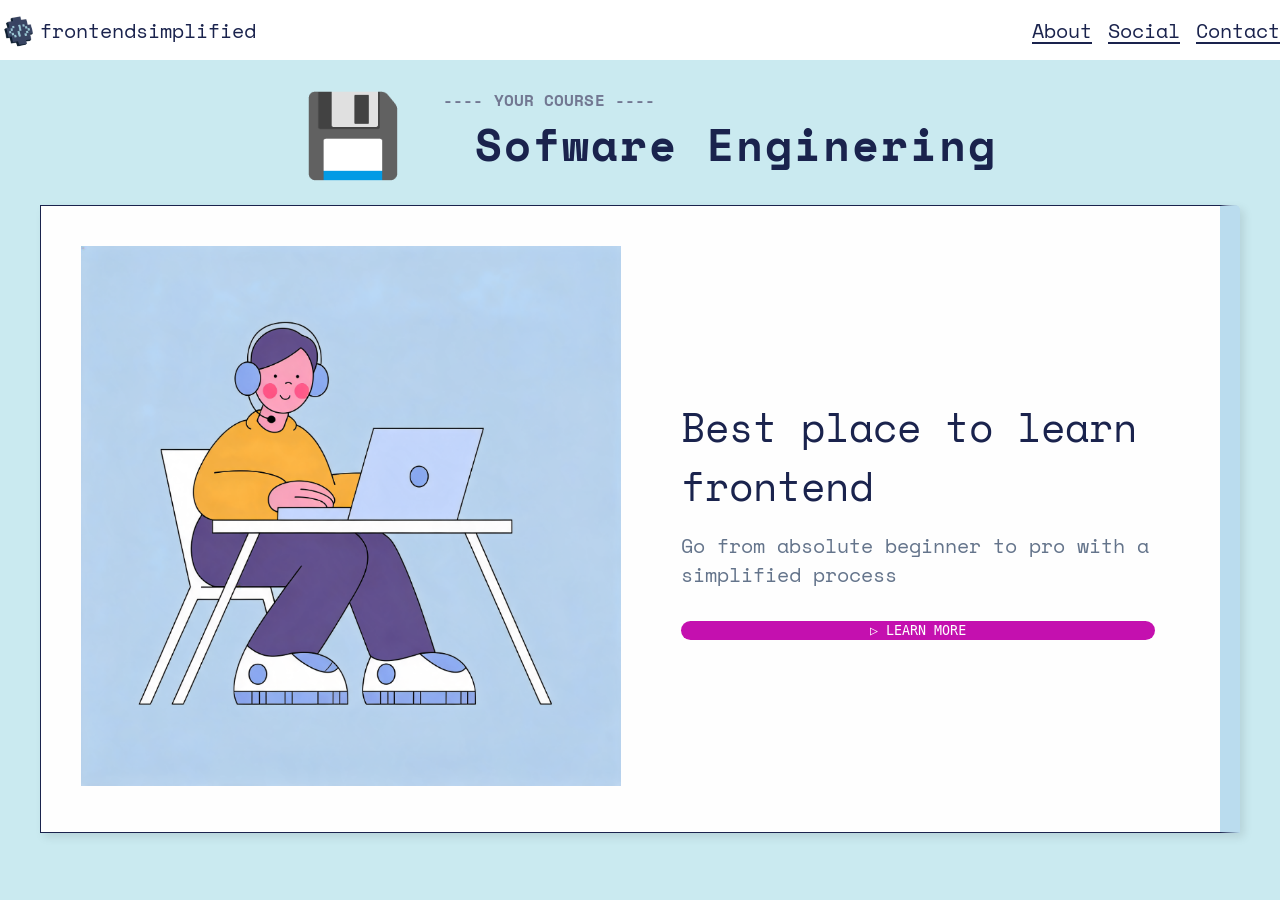
<file: mini-projects/index.html>
<!doctype html>
<html lang="en">
  <head>
    <meta charset="UTF-8" />
    <meta name="viewport" content="width=device-width, initial-scale=1.0" />
    <title>mini-project</title>
    <link rel="stylesheet" href="style.css" />
  </head>
  <body>
    <section>
      <nav>
        <div class="logo">
          <img
            src="./assets/fes-logo.png"
            class="logo__image"
            alt="fes-logo"
            width="50"
          />
          <h1 class="logo_text"><b>frontend</b>simplified</h1>
        </div>
        <ul>
          <li><a href="#About">About</a></li>
          <li><a href="#Social">Social</a></li>
          <li><a href="#Contact">Contact</a></li>
        </ul>
      </nav>
    </section>
    <header>
      <div class="row">
        <div class="course">
          <h1 class="course__icon">💾</h1>
          <div class="course__text">
            <div class="course__section">---- YOUR COURSE ----</div>
            <div class="course__tittle">Sofware Enginering</div>
          </div>
        </div>
      </div>
      <div class="row">
        <div class="hero">
          <figure class="hero__img--wrapper">
            <img src="./assets/laptop.png" alt="" />
          </figure>
          <div class="hero__descrition">
            <h1>Best place to learn frontend</h1>
            <p class="subheader">
              Go from absolute beginner to pro with a simplified process
            </p>
            <a href="#About">
              <button class="hero__descrition--button">▷ LEARN MORE</button></a
            >
          </div>
        </div>
      </div>
    </header>
  </body>
</html>
</file>
<file: mini-projects/style.css>
/* @import url('https://fonts.googleapis.com/css2?family=Space+Mono:ital,wght@0,400;0,700;1,400;1,700&display=swap'); */
@import url("https://fonts.googleapis.com/css2?family=Manrope:wght@200..800&family=Space+Mono:ital,wght@0,400;0,700;1,400;1,700&display=swap");

* {
  padding: 0%;
  margin: 0px;
  box-sizing: border-box;

  font-family: "Space Mono", monospace;
  font-weight: 500;
}
body {
  background-color: #caeaf0;
  color: #1a234d;
}
a {
  color: #1a234d;
  font-size: 20px;
  text-underline-offset: 4px;
}
ul {
  display: flex;
}
li {
  padding-left: 16px;
  list-style-type: none;
}
h1 {
  font-size: 40px;
}

img {
  width: 100%;
}

/* NAV */

nav {
  height: 60px;
  display: flex;
  justify-content: space-between;
  align-items: center;
  padding: 18px, 24px, 12px;
  background-color: white;
}
.logo {
  display: flex;
  align-items: center;
}
.logo__image {
  width: 40px;
  margin-top: 4px;
}
.logo_text {
  font-size: 20px;
  font-weight: 200px;
}

/* HEADER */
  
header {
  width: 100%;
  margin: 0 auto;
}
.row {
  display: flex;
  justify-content: center;
  align-items: center;
  width: 100%;
  max-width: 1200px;
  margin: 0 auto;
  padding-right: px;
  border-radius: 50px solid red;
}
.row__course {
  border-left: 5px dashed #cbd5e1;
}
.course {
  display: flex;
  justify-content: center;
  width: 100%;
  margin-left: 40px;
  gap: 20px;
  align-items: center;
  padding: 8px 0;
}
.course__icon {
  font-size: 80px;
}
.course__text {
  padding: 20px;
}
.course__section {
  font-family: "Space Mono", monospace;
  font-weight: bold;
  color: #727892;
  letter-spacing: 0.1px;
}
.course__tittle {
  font-weight: 600;
  font-size: 44px;
  margin-left: 32px;
  letter-spacing: 2px;
}
.hero {
  border: 1.5px solid;
  border-right: 20px solid #badcee;
  border-top-right-radius: 5px;
  margin-bottom: 20px;
  padding: 40px;
  box-shadow: 4px 4px 10px rgb(0, 0, 0, 0.1);
  width: 100%;
  max-width: 1200px;
  margin: 0 auto;
  display: flex;
  justify-content: center;
  align-items: center;
  background-color: #fefefe;
}
.hero__img--wrapper {
  max-width: 540px;
}
.hero__descrition {
  margin-left: 60px;
}
.subheader {
  font-size: 20px;
  margin: 16px 0 24px 0;
  font-weight: 400;
  color: #64748b;
}
button {
  background-color: rgb(196, 16, 175);
  width: 95%;
  color: white;
  border: none;
  padding: 2px 16px;
  cursor: pointer;
  border-radius: 10px;
  font-family: "space mano", monospace;
  margin: 0 auto;
}
</file>
